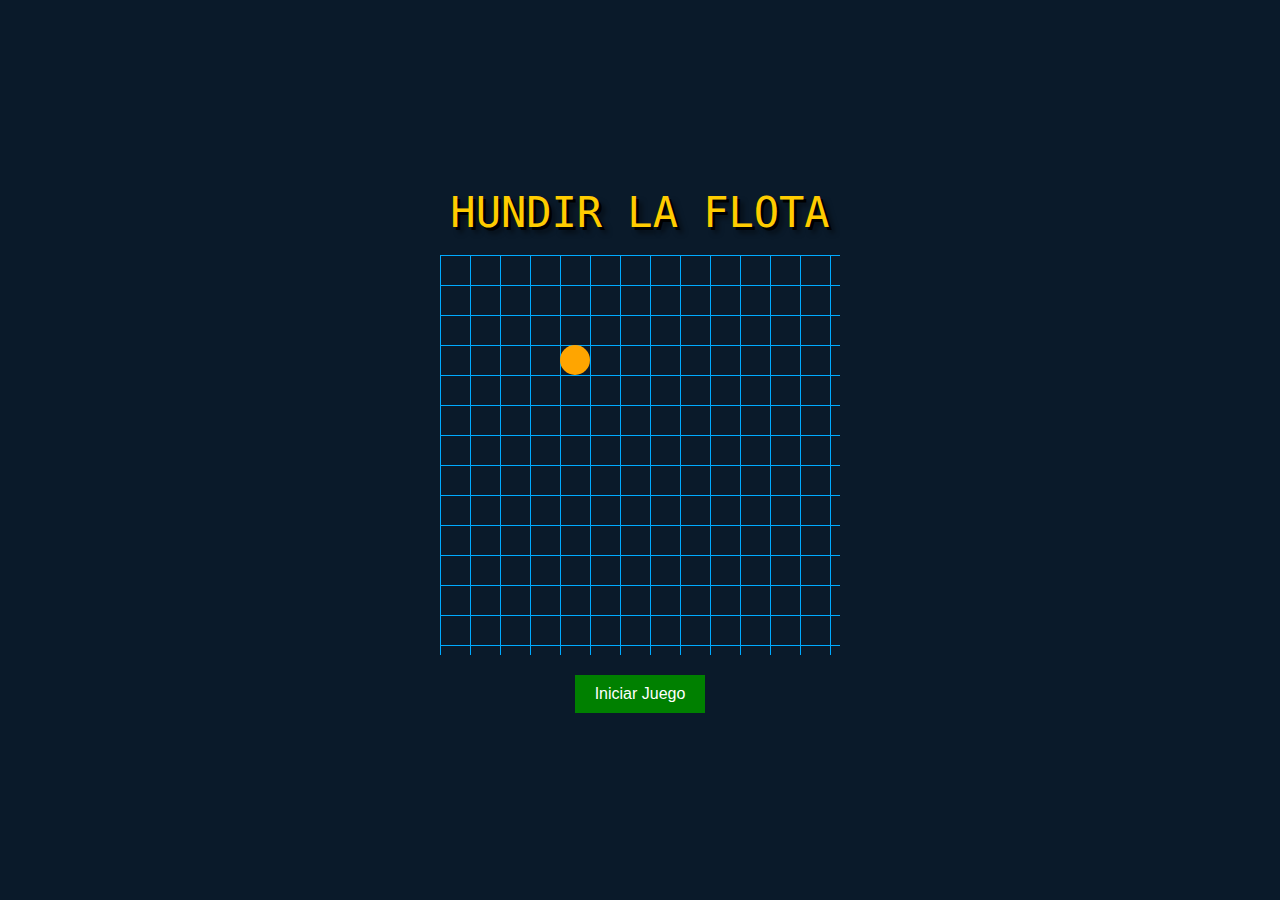
<file: index.html>
<!DOCTYPE html>
<html lang="es">
<head>
    <meta charset="UTF-8">
    <meta name="viewport" content="width=device-width, initial-scale=1.0">
    <title>Inicio</title>
    <!--Script inicio-->
    <script src="./scriptInicio.js"></script>
    <link rel="stylesheet" href="./style.css">
</head>
<body>
    <div class="title">HUNDIR LA FLOTA</div><br>
    <div class="grid">
        <div class="explosion"></div>
    </div>

    <!--Reedirigir a tablero.html-->
    <button id="btnIniciar" class="button">Iniciar Juego</button>

</body>
</html>
</file>
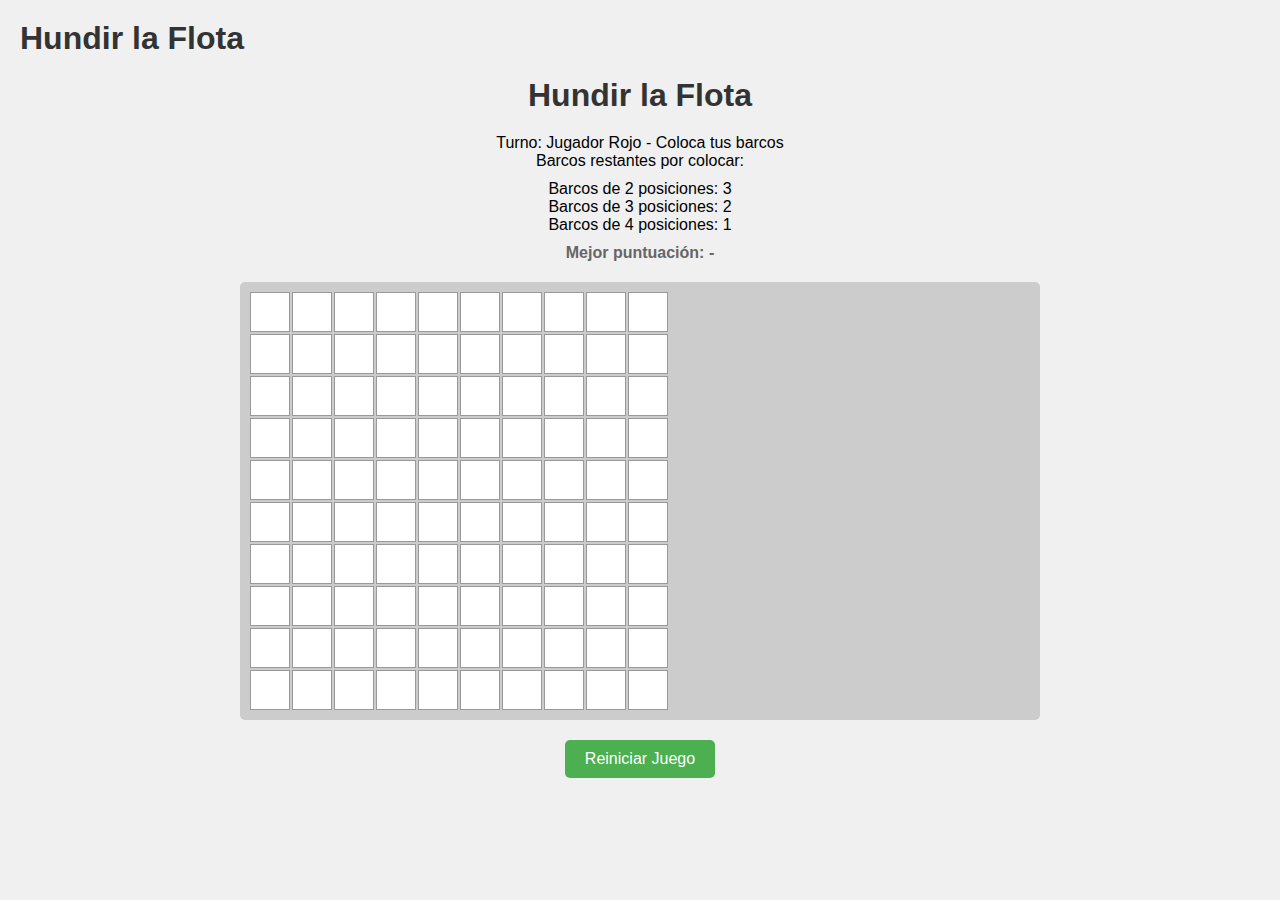
<file: tablero.html>
<!DOCTYPE html>
<html lang="es">
<head>
    <meta charset="UTF-8">
    <meta name="viewport" content="width=device-width, initial-scale=1.0">
    <title>Hundir la Flota</title>
    <link rel="stylesheet" href="./tablero.css">
</head>
<body>
    <h1>Hundir la Flota</h1>
    <div class="container">
        <div class="container">
            <h1>Hundir la Flota</h1>
            <div id="game-info">
                <p id="turn-info">Turno: Jugador Rojo - Coloca tus barcos</p>
                <p id="ships-info">Barcos restantes por colocar:</p>
                <ul>
                    <li>Barcos de 2 posiciones: <span id="ships-2">3</span></li>
                    <li>Barcos de 3 posiciones: <span id="ships-3">2</span></li>
                    <li>Barcos de 4 posiciones: <span id="ships-4">1</span></li>
                </ul>
                <p id="message"></p>
                <p id="best-score">Mejor puntuación: <span id="best-score-value">-</span></p>
            </div>
            <div id="board" class="board"></div>
            <button id="start-game" style="display: none;">Comenzar Juego</button>
            <button id="reset-game">Reiniciar Juego</button>
        </div>
    <script src="tablero.js"></script>
</body>

</html>
</file>
<file: style.css>
body {
    margin: 0;
    overflow: hidden;
    background-color: #0a1a2a;
    display: flex;
    justify-content: center;
    align-items: center;
    height: 100vh;
    flex-direction: column;
    color: white;
    font-family: Arial, sans-serif;
}
.grid {
    width: 400px;
    height: 400px;
    background-image: linear-gradient(#00aaff 1px, transparent 1px),
                      linear-gradient(90deg, #00aaff 1px, transparent 1px);
    background-size: 30px 30px;
    position: relative;
}
.explosion {
    width: 30px;
    height: 30px;
    background-color: orange;
    border-radius: 50%;
    position: absolute;
    top: 90px;
    left: 120px;
    animation: explode 0.5s infinite alternate;
}
@keyframes explode {
    0% { transform: scale(1); opacity: 1; }
    100% { transform: scale(1.5); opacity: 0.5; }
}

/* Tipo de letra retro */
@import url('https://fonts.googleapis.com/css2?family=VT323&display=swap');

.title {
    font-family: 'VT323', monospace;
    font-size: 42px;
    color: #ffcc00; /* Amarillo retro */
    text-shadow: 3px 3px 0px #000, 6px 6px 5px rgba(0, 0, 0, 0.5);
    text-align: center;
}



.button {
    background-color: green;
    color: white;
    padding: 10px 20px;
    border: none;
    cursor: pointer;
    font-size: 16px;
    margin-top: 20px;
}
</file>
<file: tablero.css>
* {
    margin: 0;
    padding: 0;
    box-sizing: border-box;
}

body {
    font-family: Arial, sans-serif;
    background-color: #f0f0f0;
    padding: 20px;
}

.container {
    max-width: 800px;
    margin: 0 auto;
    text-align: center;
}

h1 {
    margin-bottom: 20px;
    color: #333;
}

#game-info {
    margin-bottom: 20px;
}

#game-info ul {
    list-style: none;
    margin: 10px 0;
}

.board {
    display: grid;
    grid-template-columns: repeat(10, 40px);
    grid-template-rows: repeat(10, 40px);
    gap: 2px;
    margin: 0 auto;
    background-color: #ccc;
    padding: 10px;
    border-radius: 5px;
}

.cell {
    width: 40px;
    height: 40px;
    background-color: #fff;
    border: 1px solid #999;
    cursor: pointer;
    transition: background-color 0.3s;
}

.cell:hover {
    background-color: #e0e0e0;
}

.cell.ship {
    background-color: #ff6b6b;
}

.cell.hit {
    background-color: #ff4444;
}

.cell.miss {
    background-color: #4444ff;
}

button {
    margin: 20px 5px;
    padding: 10px 20px;
    font-size: 16px;
    background-color: #4CAF50;
    color: white;
    border: none;
    border-radius: 5px;
    cursor: pointer;
}

button:hover {
    background-color: #45a049;
}

#message {
    margin: 10px 0;
    font-weight: bold;
    color: #333;
}

#best-score {
    margin-top: 10px;
    font-weight: bold;
    color: #666;
}
</file>
